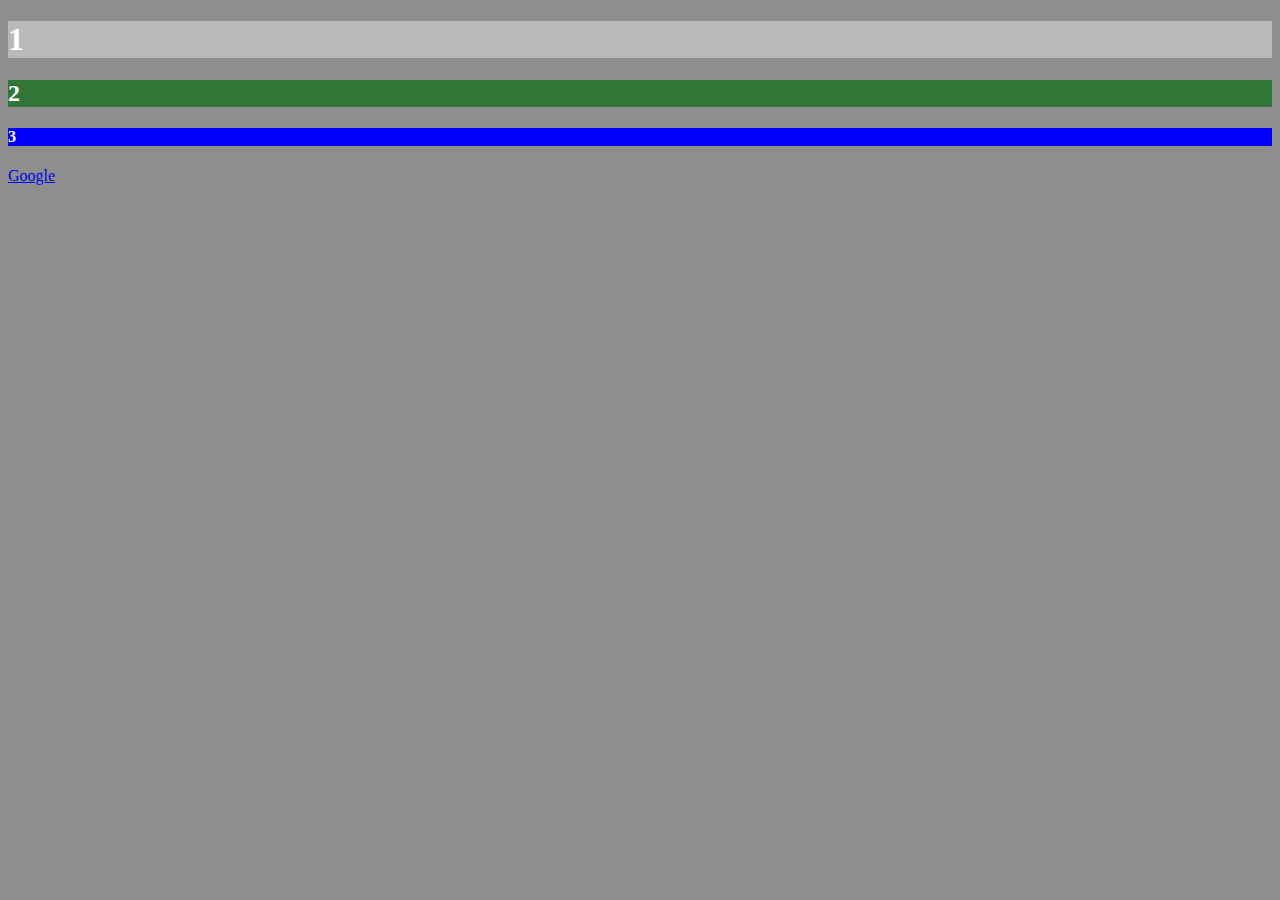
<file: HTML CSS JS/index.html>
<!-- <!DOCTYPE html>
<html lang="en">
<head>
    <meta charset="UTF-8">
    <meta name="viewport" content="width=device-width, initial-scale=1.0">
    <link rel="shortcut icon" href="favicon.ico" type="image/x-icon">
    <link rel="stylesheet" href="style.css">
    <title>HTML Tutorial</title>
</head>
<body>
    <h1 id="main"></h1>
    <p class="para pw">Lorem ipsum dolor sit amet consectetur adipisicing elit. Laborum in aperiam odio, hic nobis eum eius amet debitis aliquid reprehenderit.</p>

    <p tile="Custom value">Lorem ipsum dolor sit amet consectetur adipisicing elit. Iure, doloribus?</p>
    <p>I am a Custom text</p> -->
    
    <!-- For HTML short cuts -->
    <!-- div>ul>li -->
    <!-- div>p*3 -->
    <!-- div>ul>li>a*5 -->
    <!-- div>(nav>ul>li*3>a{Custom})+footer>ul>li>p -->
    <!-- <div>
        <nav>
            <ul>
                <li><a href="">Custom</a></li>
                <li><a href="">Custom</a></li>
                <li><a href="">Custom</a></li>
            </ul>
        </nav>
        <footer>
            <ul>
                <li>
                    <p>Lorem ipsum dolor sit.</p>
                </li>
            </ul>
        </footer>
    </div>
</body>
</html>
-->


<!DOCTYPE html>
<html lang="en">
<head>
    <meta charset="UTF-8">
    <meta name="viewport" content="width=device-width, initial-scale=1.0">
    <title>HTML Tags</title>
    <style>
        h2{
            background-color: #ff0505;
        }
        .bg-blue{
            background-color: blue;
            color: white;
        }
    </style>
    <link rel="stylesheet" href="style.css">
</head>
<body>
    <h1 style="background-color: #b9b9b9;">1</h1>
    <h2>2</h2>
    <h4 title="title two" class="bg-blue">3</h4>

    <p hidden title="title one">Lorem ipsum dolor sit amet consectetur adipisicing elit. Earum eveniet unde quaerat facere doloribus voluptatem, natus harum assumenda fugiat? Adipisci itaque harum est eos minima ducimus maxime debitis dignissimos! Aperiam deserunt laborum eius. Vero officia dolore sequi ut minus ipsum nam dolores asperiores vel! Voluptas, atque? Voluptate laudantium dicta tempora. Repudiandae, suscipit earum sit reprehenderit dolorum inventore placeat blanditiis a quisquam voluptatum praesentium animi est qui, veniam dicta quos porro assumenda. Eveniet reprehenderit dicta earum expedita, vel et? Facere magnam voluptates commodi eius quo consequatur quas voluptatum in provident, officia at, ipsum aperiam corporis inventore illo possimus eaque nihil aliquid.</p>
    
    <a target="_blank" href="https://google.com">Google</a>
<!--  -->
</body>
</html>
</file>
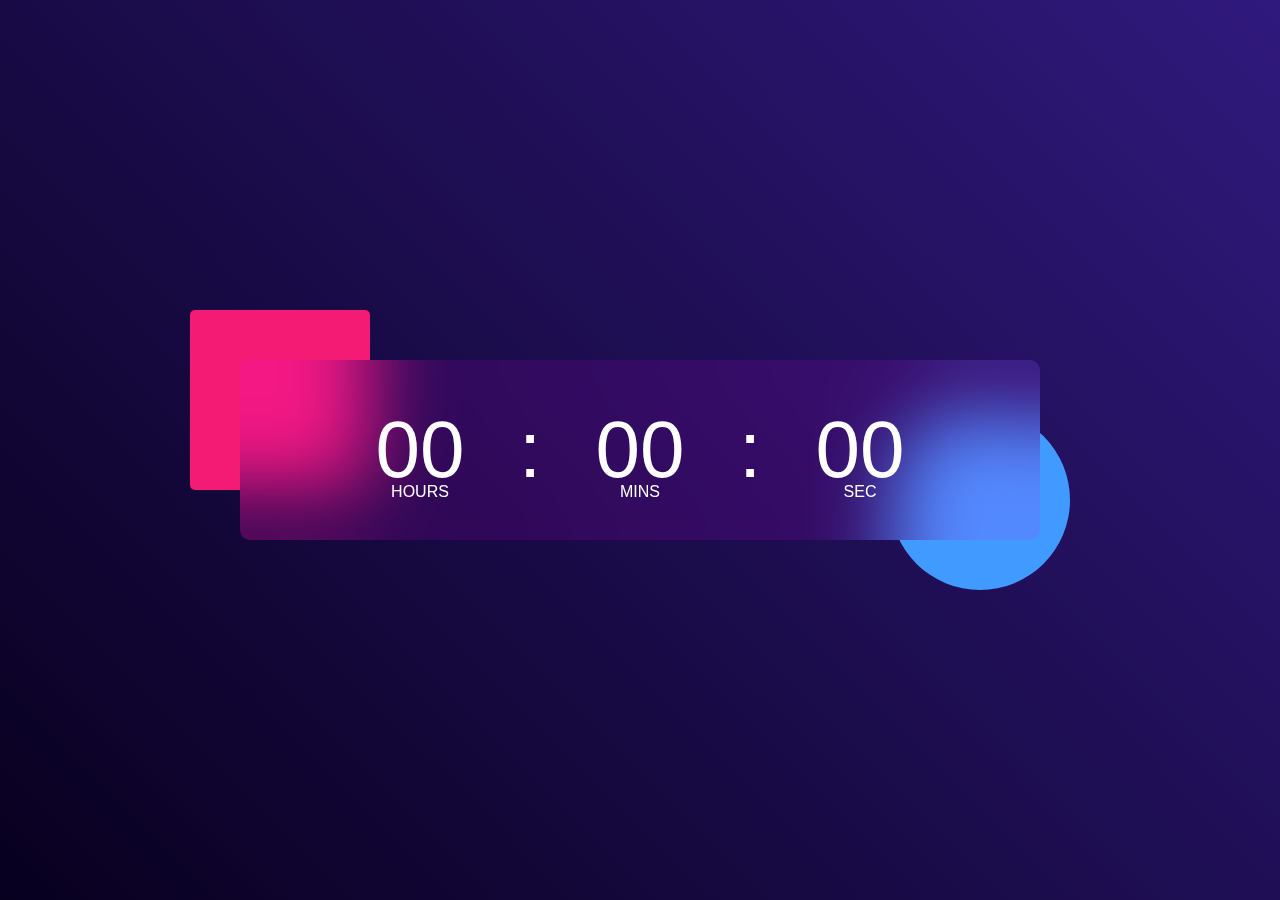
<file: Pract_JS/Clock/index.html>
<!DOCTYPE html>
<html lang="en">
<head>
    <meta charset="UTF-8">
    <meta name="viewport" content="width=device-width, initial-scale=1.0">
    <title>Digital Clock Using JS</title>
    <link rel="stylesheet" href="style.css">
</head>
<body>
    <div class="hero">
        <div class="container">
            <div class="clock">
                <span id="hr">00</span>
                <span>:</span>
                <span id="min">00</span>
                <span>:</span>
                <span id="sec">00</span>
                
            </div>
        </div>
    </div>
    <script>
        let hr = document.getElementById("hr")
        let min = document.getElementById("min")
        let sec = document.getElementById("sec")

        setInterval(()=>{

            let currentTime = new Date();
            //  Allah se hota 
            hr.innerHTML = (currentTime.getHours()<10?"0":"") + currentTime.getHours();
            min.innerHTML = (currentTime.getMinutes()<10?"0":"") + currentTime.getMinutes();
            sec.innerHTML = (currentTime.getSeconds()<10?"0":"") + currentTime.getSeconds();
        },1000)
    </script>
</body>
</html>
</file>
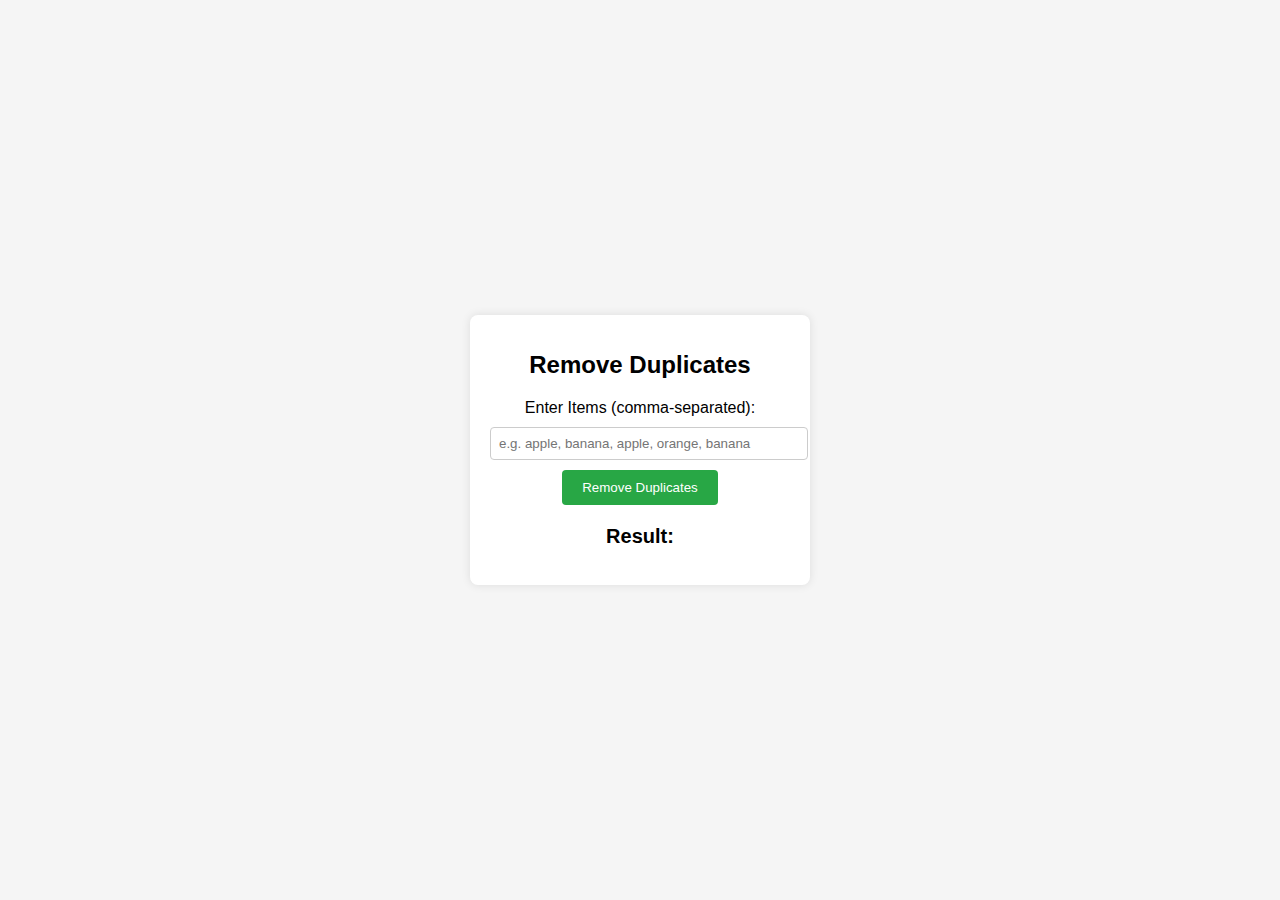
<file: SMIT Blog/SMIT,Test/index.html>
<!DOCTYPE html>
<html lang="en">
<head>
    <meta charset="UTF-8">
    <meta name="viewport" content="width=device-width, initial-scale=1.0">
    <title>Remove Duplicates</title>
    <link rel="stylesheet" href="styles.css">
</head>
<body>
    <div class="container">
        <h1>Remove Duplicates</h1>
        <label for="inputArray">Enter Items (comma-separated):</label>
        <input type="text" id="inputArray" placeholder="e.g. apple, banana, apple, orange, banana">
        <button id="removeDuplicatesBtn">Remove Duplicates</button>
        <h2>Result:</h2>
        <div id="result" class="result"></div>
    </div>
    <script src="script.js"></script>
</body>
</html>
</file>
<file: HTML CSS JS/style.css>
body{
    background-color: #8e8e8e;
    color: white;
}
h2{
    background-color: #327637;
    color: #FFF;
}
</file>
<file: Pract_JS/Clock/style.css>
*{
    margin: 0;
    padding: 0;
    font-family: 'Poppins', sans-serif;
    box-sizing: border-box;
}
.hero{
    width: 100%;
    min-height: 100vh;
    background: linear-gradient(45deg, #08001f,#30197d);
    color: #fff;
    position: relative;
}
.container{
    width: 800px;
    height: 180px;
    position: absolute;
    top: 50%;
    left: 50%;
    transform: translate(-50%, -50%);
}
.clock{
    width: 100%;
    height: 100%;
    background: rgba(235, 0, 255, 0.11);
    border-radius: 10px;
    display: flex;
    align-items: center;
    justify-content: center;
    backdrop-filter: blur(40px);
}
.container::before{
    content: '';
    width: 180px;
    height: 180px;
    background: #f41b75;
    border-radius: 5px;
    position: absolute;
    left: -50px;
    top: -50px;
    z-index: -1;
}

.container::after{
    content: '';
    width: 180px;
    height: 180px;
    background: #419aff;
    border-radius: 50%;
    position: absolute;
    right: -30px;
    bottom: -50px;
    z-index: -1;
}
.clock span{
    font-size: 80px;
    width: 110px;
    display: inline-block;
    text-align: center;
    position: relative;

}
.clock span::after{
    
    font-size: 16px;
    position: absolute;
    bottom: -5px;
    left: 50%;
    transform: translate(-50%);
}
#hr::after{
    content: 'HOURS';
}
#min::after{
    content: 'MINS';
}#sec::after{
    content: 'SEC';
}
</file>
<file: SMIT Blog/SMIT,Test/styles.css>
body {
    font-family: Arial, sans-serif;
    background-color: #f5f5f5;
    display: flex;
    justify-content: center;
    align-items: center;
    height: 100vh;
    margin: 0;
}

.container {
    background-color: #ffffff;
    padding: 20px;
    border-radius: 8px;
    box-shadow: 0px 0px 10px rgba(0, 0, 0, 0.1);
    width: 300px;
    text-align: center;
}

h1 {
    font-size: 24px;
    margin-bottom: 20px;
}

label {
    font-size: 16px;
    margin-bottom: 10px;
    display: block;
}

input[type="text"] {
    width: 100%;
    padding: 8px;
    margin-bottom: 10px;
    border: 1px solid #ccc;
    border-radius: 4px;
}

button {
    padding: 10px 20px;
    background-color: #28a745;
    color: #ffffff;
    border: none;
    border-radius: 4px;
    cursor: pointer;
}

button:hover {
    background-color: #218838;
}

h2 {
    font-size: 20px;
    margin-top: 20px;
}

p {
    font-size: 16px;
    color: #333333;
}
</file>
